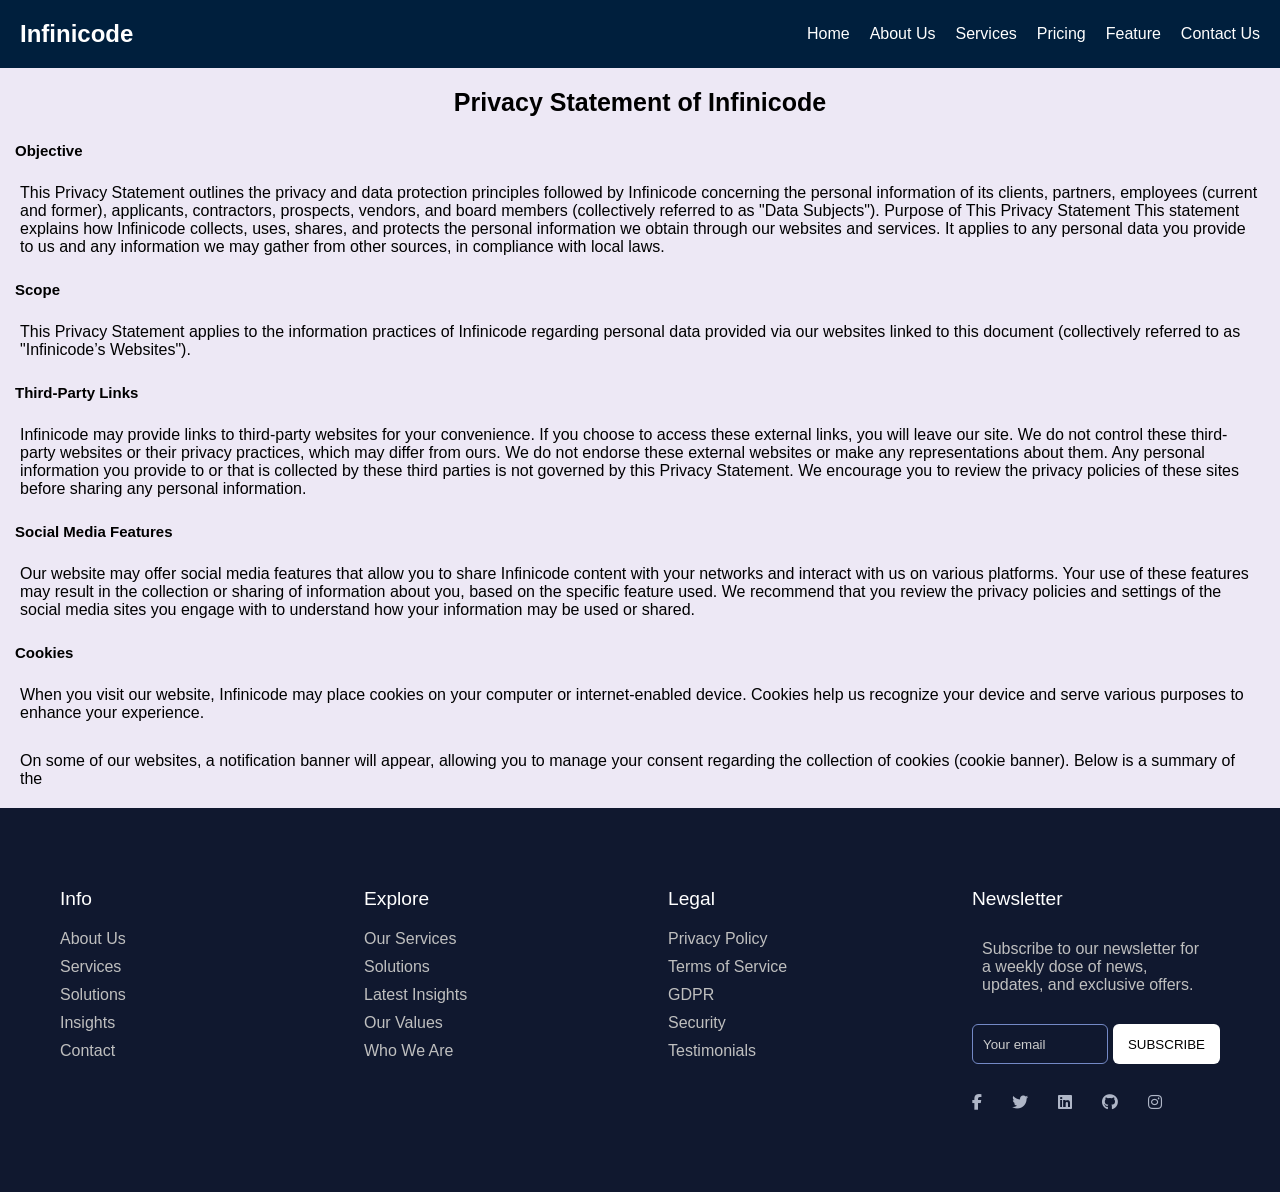
<file: privacypollicy.html>
<!DOCTYPE html>
<html lang="en">

<head>
        <meta charset="UTF-8">
        <meta name="viewport" content="width=device-width, initial-scale=1.0">
        <meta http-equiv="X-UA-Compatible" content="ie=edge">
        <link rel="stylesheet" href="https://cdnjs.cloudflare.com/ajax/libs/font-awesome/6.4.2/css/all.min.css" />
        <title>Infinicode - Digital Transformation Solutions</title>
        <link rel="stylesheet" href="style.css">
        <style>
                p {
                        padding: 10px;
                        margin: 10px;
                        justify-content: center;

                }

                h3 {
                        padding: 10px;
                        margin: 10px;
                        text-align: center;
                        font-size: 25px
                }

                h5 {
                        font-size: 15px;
                        margin: 15px;
                }
        </style>
</head>

<body>
        <!-- Header -->
        <header>
                <div class="nav-bar">
                        <div class="logo">
                                <a href="#">Infinicode</a>
                        </div>
                        <nav>
                                <ul>
                                        <li><a href="index.html">Home</a></li>
                                        <li><a href="index.html">About Us</a></li>
                                        <li><a href="index.html">Services</a></li>
                                        <li><a href="index.html">Pricing</a></li>
                                        <li><a href="index.html">Feature</a></li>
                                        <li><a href="pages/contacts.html" class="cta-btn">Contact Us</a></li>
                                </ul>
                        </nav>
                        <div class="hamburger" onclick="toggleSideNav()" aria-label="Open menu">&#9776;</div>
                </div>
        </header>

        <!-- Side Navigation for Mobile -->
        <div id="sideNav" class="side-nav" aria-label="Mobile Menu">
                <span class="close-btn" onclick="toggleSideNav()" aria-label="Close menu">&times;</span>
                <a href="index.html">Home</a>
                <a href="index.html">About Us</a>
                <a href="index.html">Services</a>
                <a href="index.html">Pricing</a>
                <a href="index.html">Feature</a>
                <a href="pages/contacts.html" class="cta-btn">Contact Us</a>
        </div>


        <h3>Privacy Statement of Infinicode</h3>

        <h5>Objective</h5>

        <p>This Privacy Statement outlines the privacy and data protection principles followed by
                Infinicode concerning the personal information of its clients, partners, employees (current
                and former), applicants, contractors, prospects, vendors, and board members (collectively
                referred to as "Data Subjects").
                Purpose of This Privacy Statement
                This statement explains how Infinicode collects, uses, shares, and protects the personal
                information we obtain through our websites and services. It applies to any personal data you
                provide to us and any information we may gather from other sources, in compliance with
                local laws.</p>

        <h5>Scope</h5>

        <p>This Privacy Statement applies to the information practices of Infinicode regarding personal
                data provided via our websites linked to this document (collectively referred to as
                "Infinicode’s Websites").</p>

        <h5>Third-Party Links</h5>

        <p>Infinicode may provide links to third-party websites for your convenience. If you choose to
                access these external links, you will leave our site. We do not control these third-party
                websites or their privacy practices, which may differ from ours. We do not endorse these
                external websites or make any representations about them. Any personal information you
                provide to or that is collected by these third parties is not governed by this Privacy
                Statement. We encourage you to review the privacy policies of these sites before sharing
                any personal information.</p>

        <h5>Social Media Features</h5>

        <p>Our website may offer social media features that allow you to share Infinicode content with
                your networks and interact with us on various platforms. Your use of these features may
                result in the collection or sharing of information about you, based on the specific feature
                used. We recommend that you review the privacy policies and settings of the social media
                sites you engage with to understand how your information may be used or shared.</p>

        <h5>Cookies</h5>

        <p>When you visit our website, Infinicode may place cookies on your computer or
                internet-enabled device. Cookies help us recognize your device and serve various purposes
                to enhance your experience.</p>

        <p>On some of our websites, a notification banner will appear, allowing you to manage your
                consent regarding the collection of cookies (cookie banner). Below is a summary of the</p>


        <!-- Footer -->
        <footer class="footer">
                <div class="footer-row">
                        <div class="footer-col">
                                <h4>Info</h4>
                                <ul class="links">
                                        <li><a href="#about-us">About Us</a></li>
                                        <li><a href="#services">Services</a></li>
                                        <li><a href="#solutions">Solutions</a></li>
                                        <li><a href="#insights">Insights</a></li>
                                        <li><a href="#contact">Contact</a></li>
                                </ul>
                        </div>

                        <div class="footer-col">
                                <h4>Explore</h4>
                                <ul class="links">
                                        <li><a href="#services">Our Services</a></li>
                                        <li><a href="#solutions">Solutions</a></li>
                                        <li><a href="#insights">Latest Insights</a></li>
                                        <li><a href="#mission-values">Our Values</a></li>
                                        <li><a href="#about-us">Who We Are</a></li>
                                </ul>
                        </div>

                        <div class="footer-col">
                                <h4>Legal</h4>
                                <ul class="links">
                                        <li><a href="#">Privacy Policy</a></li>
                                        <li><a href="#">Terms of Service</a></li>
                                        <li><a href="#">GDPR</a></li>
                                        <li><a href="#">Security</a></li>
                                        <li><a href="#">Testimonials</a></li>
                                </ul>
                        </div>

                        <div class="footer-col">
                                <h4>Newsletter</h4>
                                <p>Subscribe to our newsletter for a weekly dose of news, updates, and exclusive
                                        offers.</p>
                                <form action="#">
                                        <input type="email" placeholder="Your email" required>
                                        <button type="submit">SUBSCRIBE</button>
                                </form>
                                <div class="icons">
                                        <a href="https://www.facebook.com/share/18YFxaYesT/"><i class="fa-brands fa-facebook-f"></i></a>
                                        <a href=""><i class="fa-brands fa-twitter"></i></a>
                                        <a href="https://www.linkedin.com/in/infinicode-in-088589319?utm_source=share&utm_campaign=share_via&utm_content=profile&utm_medium=android_app"><i class="fa-brands fa-linkedin"></i></a>
                                        <a href=""><i class="fa-brands fa-github"></i></a>
                                        <a href="https://www.instagram.com/infinicode.in/profilecard/?igsh=MWs4eW85ZXgxMjg0MA=="><i class="fa-brands fa-instagram"></i></a>
                                    </div>
                        </div>
                </div>
        </footer>
        </main>

        <script src="main.js"></script>
</body>

</html>
</file>
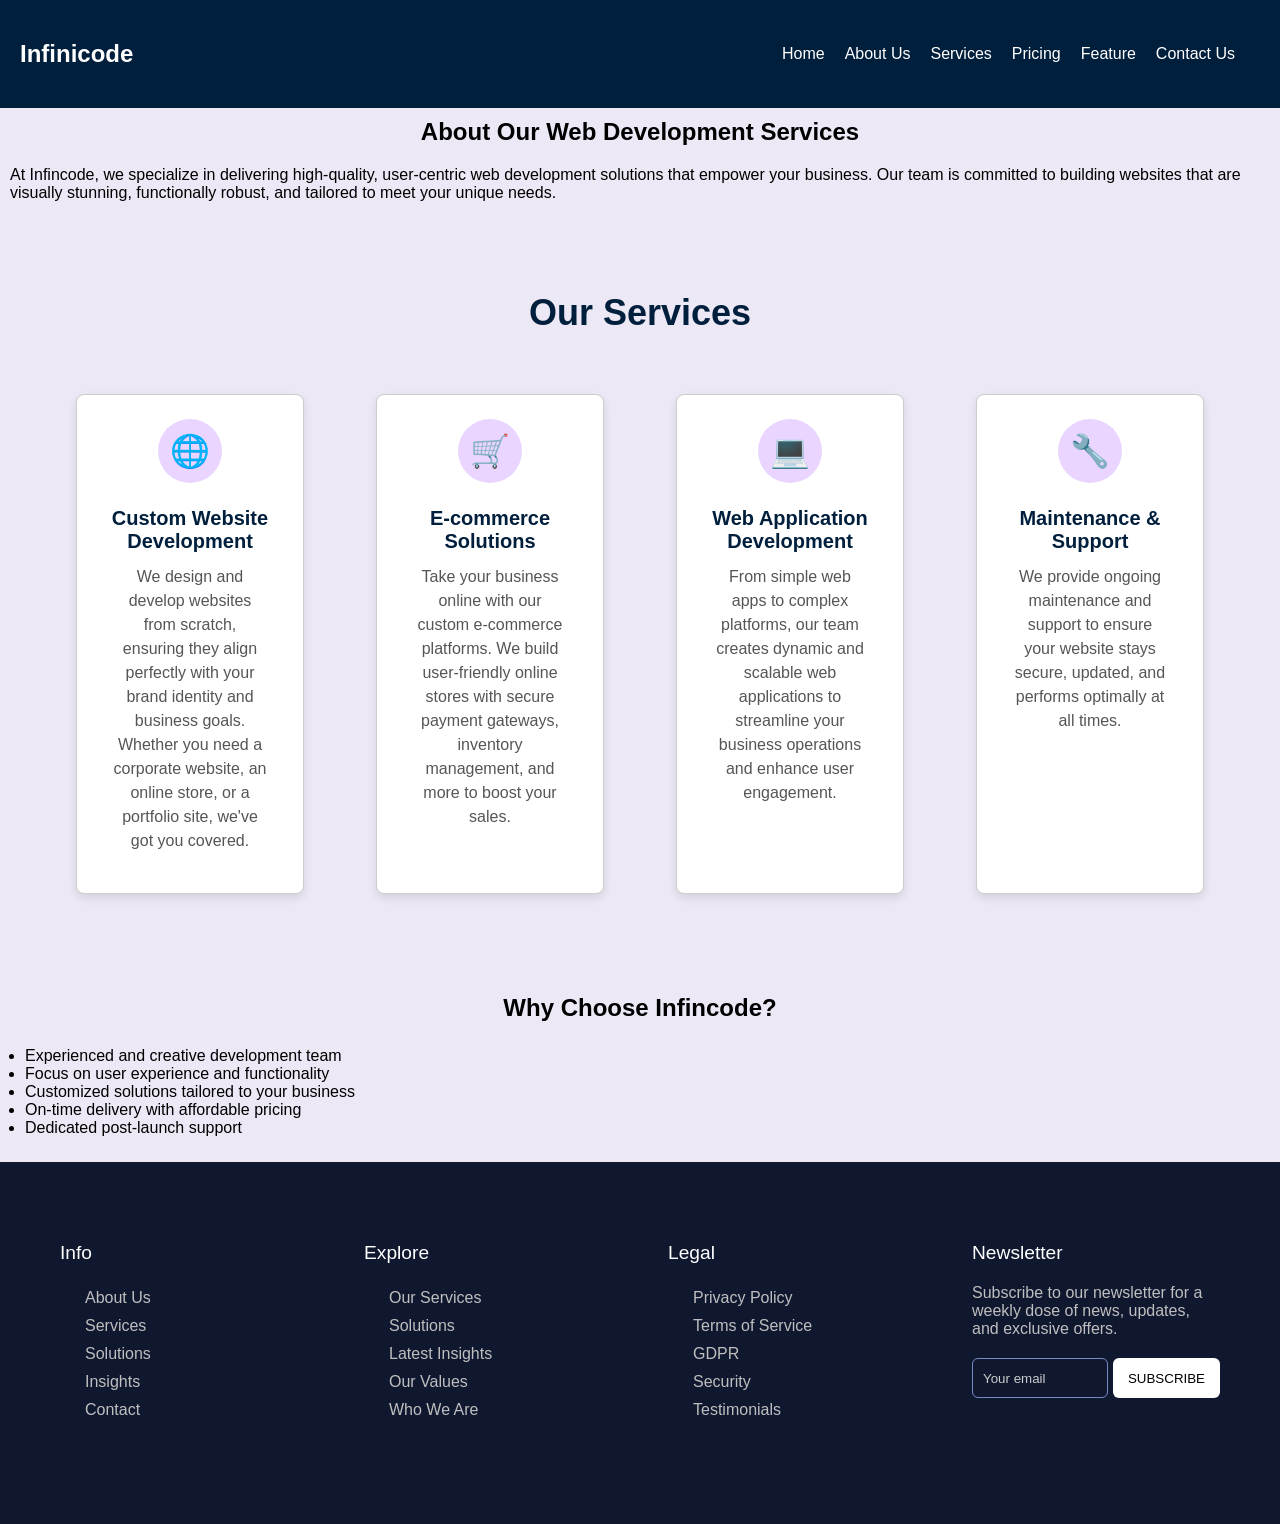
<file: service/webdev.html>
<!DOCTYPE html>
<html lang="en">
<head>
    <meta charset="UTF-8">
    <meta name="viewport" content="width=device-width, initial-scale=1.0">
    <title>Web Development - Infinicode</title>
    <link rel="stylesheet" href="../style.css">
    <style>
        h2{
            margin-top: 10px;
        }
        p{
            margin: 10px;
        }
        ul{
            margin: 25px;
        }
        .card {
            border: 1px solid #ccc;
            border-radius: 8px;
            padding: 20px;
            margin: 20px;
            box-shadow: 0 4px 8px rgba(0, 0, 0, 0.1);
            transition: transform 0.2s;
        }
        .card:hover {
            transform: scale(1.05);
        }
        .icon {
            font-size: 2em;
            margin-bottom: 10px;
        }
        .container {
            max-width: 1200px;
            margin: auto;
            padding: 20px;
        }
        section h2 {
            text-align: center;
            margin-bottom: 20px;
        }
    </style>
</head>
<body>
    <header>
        <div class="nav-bar">
            <div class="logo">
                <a href="#">Infinicode</a>
            </div>
            <nav>
                <ul>
                    <li><a href="../index.html#home">Home</a></li>
                    <li><a href="../index.html#about-us">About Us</a></li>
                    <li><a href="../index.html#services">Services</a></li>
                    <li><a href="../index.html#pricing">Pricing</a></li>
                    <li><a href="../index.html#features">Feature</a></li>
                    <li><a href="/pages/contact.html">Contact Us</a></li>
                </ul>
            </nav>
            <div class="hamburger" onclick="toggleSideNav()" aria-label="Open menu">&#9776;</div>
        </div>
    </header>

    <div id="sideNav" class="side-nav" aria-label="Mobile Menu">
        <span class="close-btn" onclick="toggleSideNav()" aria-label="Close menu">&times;</span>
        <a href="../index.html#home">Home</a>
        <a href="../index.html#about-us">About Us</a>
    </div>

    <main>
        <section>
            <h2>About Our Web Development Services</h2>
            <p>
                At Infincode, we specialize in delivering high-quality, user-centric web development solutions that empower your business. 
                Our team is committed to building websites that are visually stunning, functionally robust, and tailored to meet your unique needs.
            </p>
        </section>

        <!-- Services Section -->
<section id="services" class="features-section py-12">
    <div class="container text-center">
        <h2>Our Services</h2>
        <div class="grid grid-cols-1 sm:grid-cols-2 lg:grid-cols-4 gap-8">
            <!-- Custom Website Development -->
            <div class="feature-card card">
                <div class="feature-icon icon">🌐</div>
                <h3 class="feature-title">Custom Website Development</h3>
                <p class="feature-text">
                    We design and develop websites from scratch, ensuring they align perfectly with your brand identity and business goals. 
                    Whether you need a corporate website, an online store, or a portfolio site, we've got you covered.
                </p>
            </div>

            <!-- Responsive Design 
            <div class="feature-card card">
                <div class="feature-icon icon">📱</div>
                <h3 class="feature-title">Responsive Design</h3>
                <p class="feature-text">
                    Every website we buildfeature-card card.
                </p>
             </div>-->   
             
             <!-- E-commerceDesign -->
            <div class="feature-card card">
                <div class="feature-icon icon">🛒</div>
                <h3 class="feature-title">E-commerce Solutions</h3>
                <p class="feature-text">
                    Take your business online with our custom e-commerce platforms. 
                    We build user-friendly online stores with secure payment gateways, inventory management, and more to boost your sales.
                </p>
            </div>
            

            <!-- Web Application Development -->
            <div class="feature-card card">
                <div class="feature-icon icon">💻</div>
                <h3 class="feature-title">Web Application Development</h3>
                <p class="feature-text">
                    From simple web apps to complex platforms, our team creates dynamic and scalable web applications to streamline your business operations and enhance user engagement.
                </p>
            </div>

            <!-- Maintenance & Support -->
            <div class="feature-card card">
                <div class="feature-icon icon">🔧</div>
                <h3 class="feature-title">Maintenance & Support</h3>
                <p class="feature-text">
                    We provide ongoing maintenance and support to ensure your website stays secure, updated, and performs optimally at all times.
                </p>
            </div>
        </div>
    </div>
</section>
        <section>
            <h2>Why Choose Infincode?</h2>
            <ul>
                <li>Experienced and creative development team</li>
                <li>Focus on user experience and functionality</li>
                <li>Customized solutions tailored to your business</li>
                <li>On-time delivery with affordable pricing</li>
                <li>Dedicated post-launch support</li>
            </ul>
        </section>
    </main>

    <footer class="footer">
        <div class="footer-row">
            <div class="footer-col">
                <h4>Info</h4>
                <ul class="links">
                    <li><a href="../index.html#about-us">About Us</a></li>
                    <li><a href="../index.html#services">Services</a></li>
                    <li><a href="../index.html#solutions">Solutions</a></li>
                    <li><a href="../index.html#insights">Insights</a></li>
                    <li><a href="../index.html#contact">Contact</a></li>
                </ul>
            </div>

            <div class="footer-col">
                <h4>Explore</h4>
                <ul class="links">
                    <li><a href="../index.html#services">Our Services</a></li>
                    <li><a href="../index.html#solutions">Solutions</a></li>
                    <li><a href="../index.html#insights">Latest Insights</a></li>
                    <li><a href="../index.html#mission-values">Our Values</a></li>
                    <li><a href="../index.html#about-us">Who We Are</a></li>
                </ul>
            </div>

            <div class="footer-col">
                <h4>Legal</h4>
                <ul class="links">
                    <li><a href="">Privacy Policy</a></li>
                    <li><a href="#">Terms of Service</a></li>
                    <li><a href="#">GDPR</a></li>
                    <li><a href="#">Security</a></li>
                    <li><a href="#">Testimonials</a></li>
                </ul>
            </div>

            <div class="footer-col">
                <h4>Newsletter</h4>
                <p>Subscribe to our newsletter for a weekly dose of news, updates, and exclusive offers.</p>
                <form action="#">
                    <input type="email" placeholder="Your email" required>
                    <button type="submit">SUBSCRIBE</button>
                </form>
                <div class="icons">
                    <a href="https://www.facebook.com/share/18YFxaYesT/"><i class="fa-brands fa-facebook-f"></i></a>
                    <a href=""><i class="fa-brands fa-twitter"></i></a>
                    <a href="https://www.linkedin.com/in/infinicode-in-088589319?utm_source=share&utm_campaign=share_via&utm_content=profile&utm_medium=android_app"><i class="fa-brands fa-linkedin"></i></a>
                    <a href=""><i class="fa-brands fa-github"></i></a>
                    <a href="https://www.instagram.com/infinicode.in/profilecard/?igsh=MWs4eW85ZXgxMjg0MA=="><i class="fa-brands fa-instagram"></i></a>
                </div>
            </div>
        </div>
    </footer>

    <script src="../main.js"></script>
</body>
</html>
</file>
<file: style.css>
/*
 * Fonts:
 * Poppins - Google Fonts (https://fonts.google.com/specimen/Poppins)
 * License: Open Font License
 */

/* Global Styles */
:root {
    --bg-color: #EDE8F5;
}

html {
    scroll-behavior: smooth;
}

* {
    margin: 0;
    padding: 0;
    box-sizing: border-box;
    font-family: "Poppins", sans-serif;
}

body {
    font-family: 'Arial', sans-serif;
    margin: 0;
    padding: 0;
    box-sizing: border-box;
    background-color: var(--bg-color);
}

a {
    text-decoration: none;
    color: inherit;
}

/* Header */
header {
    background-color: #001F3D;
    color: white;
    padding: 20px 0;
    position: sticky;
    top: 0;
    z-index: 100;
}

.nav-bar {
    display: flex;
    justify-content: space-between;
    align-items: center;
    padding: 0 20px;
}

.nav-bar .logo {
    font-size: 24px;
    font-weight: bold;
}

nav ul {
    list-style: none;
    display: flex;
    gap: 20px;
}

nav ul li a {
    color: white;
    font-size: 16px;
    transition: color 0.3s;
}

nav ul li a:hover {
    color: #4CAF50;
}

/* Mobile Side Navbar */
.side-nav {
    display: none;
    position: fixed;
    top: 0;
    right: -250px;
    width: 250px;
    height: 100%;
    background-color: #001F3D;
    overflow-x: hidden;
    transition: all 0.3s ease;
    padding-top: 10px;
    z-index: 1000; /* Higher than header's z-index */
}

.side-nav.open {
    right: 0;
    display: block;
}

.side-nav a {
    padding: 8px 8px 8px 32px;
    text-decoration: none;
    font-size: 25px;
    color: #818181;
    display: block;
    transition: 0.3s;
}

.side-nav a:hover {
    background-color: #4CAF50;
    color: white;
}

.side-nav .close-btn {
    position: left;
    top: 0;
    right: 25px; /* Change from left to right */
    font-size: 36px;
    margin-left: 50px;
}

.hamburger {
    display: none;
    font-size: 30px;
    cursor: pointer;
    color: white;
}

/* Hero Section */
.hero {
    background-image: url('https://raw.githubusercontent.com/itsomprakash48/infincodetemp/ee3bcb369ace02db74c94a848cb036fa741a5e36/img/heroimage.svg');
    background-size: cover;
    background-position: center;
    height: 100vh;
    display: flex;
    justify-content: center;
    align-items: center;
    color: rgb(0, 0, 0);
    text-align: center;
    padding: 0 20px;
}

.hero h1 {
    font-size: 48px;
    margin-bottom: 20px;
}

.hero p {
    font-size: 20px;
    margin-bottom: 30px;
}

.btn-main {
    background-color: #4CAF50;
    padding: 15px 30px;
    font-size: 16px;
    border-radius: 5px;
    color: white;
}

/* About Section */
.about-us {
    display: flex;
    align-items: center;
    min-height: 100vh;
    width: 100%;
    background: var(--bg-color);
    padding: 90px 0;
    gap: 50px; 
}

.about {
    max-width: 85%;
    margin: 0 auto;
    display: flex;
    align-items: center;
    justify-content: space-around;
}

.pic {
    width: 400px;
    border-radius: 12px;
    margin-right: 30px;
}

/* Text Content */
.text {
    width: 540px;
    padding-left: 20px;
}

.text h2 {
    color: #001F3D;
    font-size: 90px;
    font-weight: 600;
    margin-bottom: 10px;
}

.text h5 {
    color: #333;
    font-size: 22px;
    font-weight: 500;
    margin-bottom: 20px;
}

.text p {
    color: #333;
    font-size: 18px;
    line-height: 25px;
    letter-spacing: 1px;
}

span {
    color: #4070f4;
}

/* Button Styles */
.data {
    margin-top: 30px;
}

.hire {
    font-size: 18px;
    background: #001F3D;
    color: #fff;
    text-decoration: none;
    border: none;
    padding: 12px 25px;
    border-radius: 6px;
    transition: 0.5s;
}

.hire:hover {
    background: #000;
}

/* Responsive Design for About Section */
@media screen and (max-width: 768px) {
    .about {
        flex-direction: column;
        padding: 40px 20px;
        text-align: center;
    }

    .pic {
        width: 100%;
        max-width: 300px;
        margin-right: 0;
        margin-bottom: 30px;
    }

    .text {
        width: 100%;
        padding: 0 15px;
    }

    .text h2 {
        font-size: 40px;
    }

    .text h5 {
        font-size: 18px;
    }

    .text p {
        font-size: 16px;
        line-height: 1.6;
    }
}

@media screen and (max-width: 480px) {
    .text h2 {
        font-size: 32px;
    }
}
  /* our mission and value  */
  .mission-values h2 {
    font-size: 36px;
    color: #001F3D;
    margin-bottom: 20px;
    position: relative;
    text-transform: capitalize;
    text-align: center;
}

.mission-values p {
    font-size: 18px;
    color: #555;
    max-width: 800px;
    margin: 0 auto 40px;
    line-height: 1.6;
    text-align: center;
}
.values {
    display: flex;
    justify-content: center;
    gap: 40px;
    flex-wrap: wrap;
}

.value-item {
    width: 250px;
    height: 250px;
    text-align: center;
    background-color: #fff;
    padding: 30px;
    border-radius: 50%;
    box-shadow: 0 4px 15px rgba(0, 0, 0, 0.1);
    display: flex;
    flex-direction: column;
    justify-content: center;
    align-items: center;
    transition: transform 0.3s ease, box-shadow 0.3s ease;
}

.value-item:hover {
    transform: translateY(-10px);
    box-shadow: 0 8px 20px rgba(0, 0, 0, 0.15);
}

.value-item img {
    width: 50px;
    height: 50px;
    margin-bottom: 15px;
    object-fit: contain;
}

.value-item h3 {
    font-size: 18px;
    color: #001F3D;
    margin-bottom: 8px;
}

.value-item p {
    font-size: 14px;
    color: #666;
    max-width: 180px;
    margin: 0 auto;
}

@media (max-width: 768px) {
    .value-item {
        width: 200px;
        height: 200px;
        padding: 20px;
    }
    
    .value-item h3 {
        font-size: 16px;
    }
    
    .value-item p {
        font-size: 12px;
        max-width: 150px;
    }
}

/* Services Section - Using Features Style */
#services.features-section {
    background-color: var(--bg-color);
    padding: 70px 20px;
    text-align: center;
}

#services .container {
    max-width: 1200px;
    margin: 0 auto;
    padding: 0 1rem;
}

#services .grid {
    display: grid;
    gap: 2rem;
}

#services .feature-card {
    background-color: #fff;
    border-radius: 8px;
    padding: 1.5rem;
    box-shadow: 0 4px 10px rgba(0,0,0,0.1);
    transition: transform 0.3s ease;
}

#services .feature-card:hover {
    transform: translateY(-5px);
}

#services .feature-icon {
    width: 4rem;
    height: 4rem;
    margin: 0 auto 1.5rem;
    background-color: #e9d5ff;
    border-radius: 50%;
    display: flex;
    align-items: center;
    justify-content: center;
}

#services .feature-icon svg {
    width: 2rem;
    height: 2rem;
    color: #001F3D;
}

#services .feature-title {
    font-size: 1.25rem;
    font-weight: bold;
    color: #001F3D;
    margin-bottom: 0.75rem;
}

#services .feature-text {
    color: #555;
    margin-bottom: 1rem;
    line-height: 1.5;
}

#services .feature-link {
    color: #001F3D;
    font-weight: 500;
    display: inline-flex;
    align-items: center;
    text-decoration: none;
    transition: color 0.3s;
}

#services .feature-link:hover {
    color: #4CAF50;
}

#services .feature-link svg {
    width: 1rem;
    height: 1rem;
    margin-left: 0.25rem;
}

/* Responsive Grid */
@media (min-width: 640px) {
    #services .grid {
        grid-template-columns: repeat(2, 1fr);
    }
}

@media (min-width: 1024px) {
    #services .grid {
        grid-template-columns: repeat(4, 1fr);
    }
}
/* Add new Features section CSS */

.features-section {
    background-color: var(--bg-color);
    padding: 70px 20px;
    text-align: center;
}

.features-section h2 {
    font-size: 36px;
    color: #001F3D;
    margin-bottom: 40px;
    position: relative;
    text-transform: capitalize;
}

.container {
    max-width: 1200px;
    margin: 0 auto;
    padding: 0 1rem;
}

.grid {
    display: grid;
    gap: 2rem;
}

.feature-card {
    background-color: #fff;
    border-radius: 8px;
    padding: 1.5rem;
    box-shadow: 0 4px 10px rgba(0,0,0,0.1);
    transition: transform 0.3s ease;
}

.feature-card:hover {
    transform: translateY(-5px);
}

.feature-icon {
    width: 4rem;
    height: 4rem;
    margin: 0 auto 1.5rem;
    background-color: #e9d5ff;
    border-radius: 50%;
    display: flex;
    align-items: center;
    justify-content: center;
}

.feature-icon svg {
    width: 2rem;
    height: 2rem;
    color: #001F3D;
}

.feature-title {
    font-size: 1.25rem;
    font-weight: bold;
    color: #001F3D;
    margin-bottom: 0.75rem;
}

.feature-text {
    color: #555;
    margin-bottom: 1rem;
    line-height: 1.5;
}

.feature-link {
    color: #001F3D;
    font-weight: 500;
    display: inline-flex;
    align-items: center;
    text-decoration: none;
    transition: color 0.3s;
}

.feature-link:hover {
    color: #4CAF50;
}

.feature-link svg {
    width: 1rem;
    height: 1rem;
    margin-left: 0.25rem;
}

@media (min-width: 640px) {
    .grid {
        grid-template-columns: repeat(2, 1fr);
    }
}

@media (min-width: 1024px) {
    .grid {
        grid-template-columns: repeat(4, 1fr);
    }
}
/* Pricing Section */

.pricing-section {
    padding: 70px 20px; /* increased top padding to avoid overlap */
    background-color: var(--bg-color);
    text-align: center;
}

.pricing-section h1 {
    display: none; /* remove if you’re replacing h1 with h2 */
}

.pricing-section h2 {
    font-size: 36px;
    color: #001F3D;
    margin-bottom: 40px; /* matches other sections' spacing */
}

.pricing-section p {
    color: #555;
    font-size: 18px;
    max-width: 600px;
    margin: 0 auto 40px;
}

.pricing {
    display: flex;
    flex-wrap: wrap;
    justify-content: center;
    gap: 30px;
    max-width: 1200px;
    margin: 0 auto;
}

.plan {
    background-color: #fff;
    padding: 40px 30px;
    border-radius: 8px;
    box-shadow: 0 4px 10px rgba(0, 0, 0, 0.1);
    text-align: center;
    transition: transform 0.3s ease;
    flex: 1;
    min-width: 300px;
    max-width: 350px;
}

.plan h2 {
    color: #001F3D;
    font-size: 24px;
    margin-bottom: 15px;
}

.plan .price {
    color: #001F3D;
    font-size: 36px;
    font-weight: bold;
    margin-bottom: 25px;
}

.plan .features {
    list-style: none;
    text-align: left;
    margin-bottom: 30px;
}

.plan .features li {
    color: #555;
    margin: 15px 0;
    display: flex;
    align-items: center;
}

.plan .features .fas {
    margin-right: 10px;
    font-size: 16px;
}

.plan .features .fa-check-circle {
    color: #001F3D;
}

.plan .features .fa-times-circle {
    color: #FF5252;
}

.plan button {
    width: 100%;
    padding: 12px 30px;
    background-color: #001F3D;
    color: white;
    border: none;
    border-radius: 6px;
    font-size: 16px;
    cursor: pointer;
    transition: background-color 0.3s ease;
}

.plan button:hover {
    background-color: #001F3D;
}

/* Popular Plan Styling */
.plan.popular {
    position: relative;
    transform: scale(1.05);
    border: 2px solid #001F3D;
}

.plan.popular span {
    position: absolute;
    top: -15px;
    left: 50%;
    transform: translateX(-50%);
    background-color: #001F3D;
    color: white;
    padding: 5px 20px;
    border-radius: 20px;
    font-size: 14px;
    font-weight: 500;
}

/* Hover Effects */
.plan:hover {
    transform: translateY(-5px);
}

.plan.popular:hover {
    transform: scale(1.05) translateY(-5px);
}

/* Responsive Design */
@media screen and (max-width: 768px) {
    .pricing {
        flex-direction: column;
        align-items: center;
        padding: 0 20px;
    }

    .plan {
        width: 100%;
        max-width: 400px;
    }

    .plan.popular {
        transform: scale(1);
    }

    .plan.popular:hover {
        transform: translateY(-5px);
    }
}

/* Insights Section */
.insights {
    padding: 70px 20px;
    background-color: var(--bg-color);
    text-align: center;
}

.insights h2 {
    font-size: 36px;
    margin-bottom: 40px;
}

.insight-articles {
    display: flex;
    justify-content: space-around;
    gap: 30px;
    flex-wrap: wrap;
}

.insight-article {
    width: 300px;
    background-color: white;
    padding: 20px;
    border-radius: 8px;
    box-shadow: 0 4px 10px rgba(0, 0, 0, 0.1);
}

.insight-article h3 {
    font-size: 24px;
    margin-bottom: 15px;
}

.insight-article p {
    font-size: 16px;
    margin-bottom: 20px;
}

.insight-article a {
    color: #4CAF50;
}

/* Footer Styles */
.footer {
    background: #10182F;
    padding: 20px 0;
    width: 100%;
}

.footer-row {
    max-width: 1280px;
    margin: 0 auto;
    display: flex;
    flex-wrap: wrap;
    justify-content: space-between;
    gap: 3.5rem;
    padding: 60px;
}

.footer-col {
    flex: 1;
    min-width: 120px;
}

.footer-col h4 {
    color: #fff;
    font-size: 1.2rem;
    font-weight: 400;
    margin-bottom: 20px;
}

.footer-col .links {
    list-style: none;
}

.footer-col .links li {
    margin-bottom: 10px;
}

.footer-col .links li a {
    text-decoration: none;
    color: #bfbfbf;
    transition: 0.3s ease;
}

.footer-col .links li a:hover {
    color: #fff;
}

.footer-col p {
    margin: 20px 0;
    color: #bfbfbf;
    max-width: 300px;
}

.footer-col form {
    display: flex;
    gap: 5px;
}

.footer-col input {
    height: 40px;
    border-radius: 6px;
    background: none;
    width: 100%;
    outline: none;
    border: 1px solid #7489C6;
    caret-color: #fff;
    color: #fff;
    padding-left: 10px;
}

.footer-col input::placeholder {
    color: #ccc;
}

.footer-col form button {
    background: #fff;
    outline: none;
    border: none;
    padding: 10px 15px;
    border-radius: 6px;
    cursor: pointer;
    font-weight: 500;
    transition: 0.2s ease;
}

.footer-col form button:hover {
    background: #cecccc;
}

.footer-col .icons {
    display: flex;
    margin-top: 30px;
    gap: 30px;
}

.footer-col .icons i {
    color: #afb6c7;
    cursor: pointer;
    transition: 0.3s ease;
}

.footer-col .icons i:hover {
    color: #fff;
}

@media (max-width: 768px) {
    nav ul {
        display: none;
    }

    .hamburger {
        display: block;
    }

    .side-nav {
        display: block;
    }

    .nav-bar {
        justify-content: space-between;
    }

    .side-nav.open {
        right: 0;
    }

    .footer-links {
        display: none;
    }

    .footer-row {
        padding: 20px;
        gap: 1rem;
    }

    .footer-col form {
        display: block;
    }

    .footer-col form :where(input, button) {
        width: 100%;
    }

    .footer-col form button {
        margin: 10px 0 0 0;
    }
}
</file>
